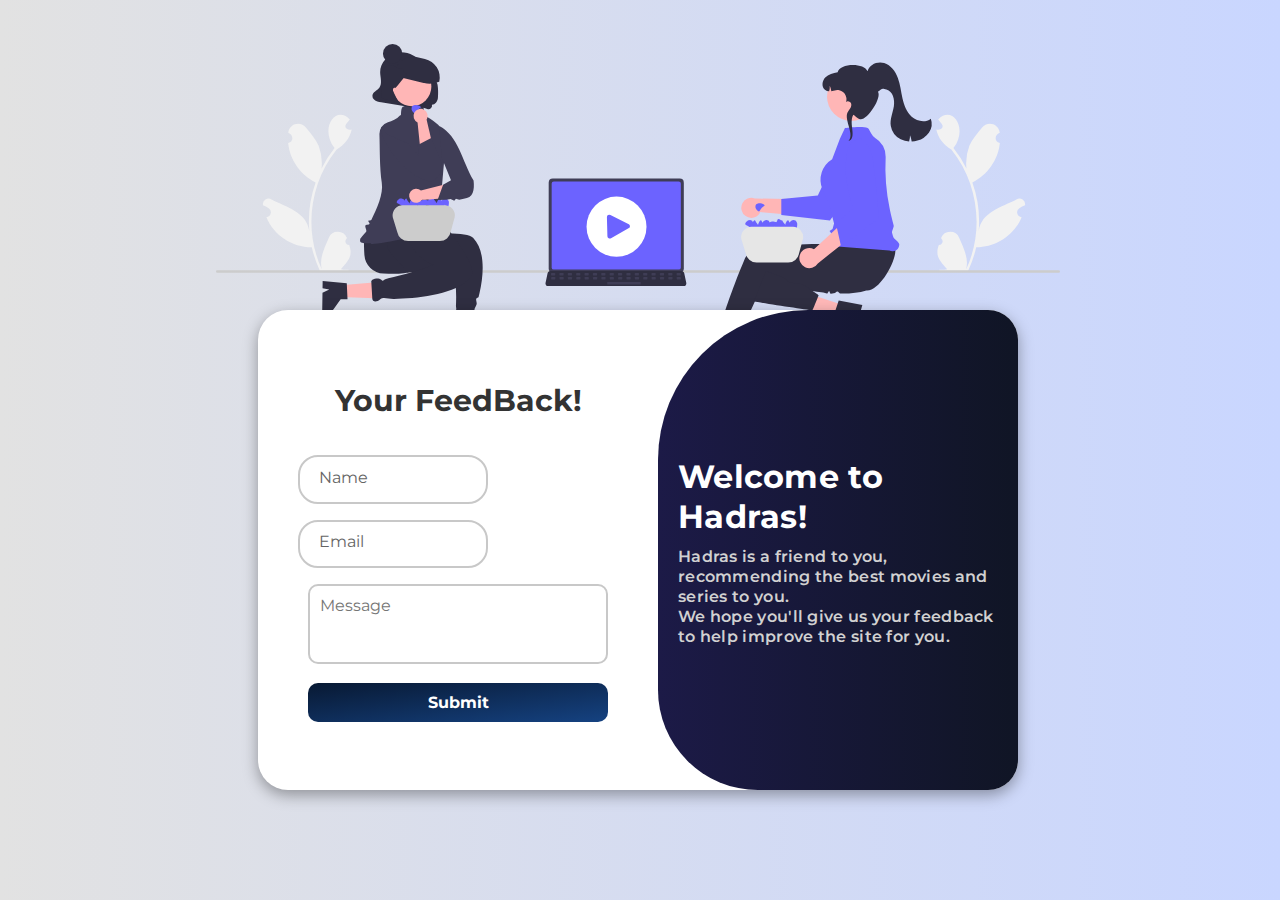
<file: feedback.html>
<!DOCTYPE html>
<html lang="en">
  <head>
    <meta charset="UTF-8" />
    <meta name="viewport" content="width=device-width, initial-scale=1.0" />
    <title>Feed back</title>
    <link rel="stylesheet" href="stylefeedback.css" />
  </head>

  <body>
    <div class="background">
      <div class="illustration">
        <img src="undraw_movie_night_re_9umk.svg" alt="" />
      </div>
      <div class="feedback-container">
        <div class="feedback-form">
          <h2>Your FeedBack!</h2>
          <form>
            <div class="inputGroup">
              <input
                type="text"
                id="name"
                required
                placeholder=" "
                autocomplete="off"
              />
              <label for="name">Name</label>
            </div>
            <div class="inputGroup">
              <input
                type="email"
                id="email"
                required
                placeholder=" "
                autocomplete="new-email"
              />
              <label for="email">Email</label>
            </div>
            <textarea placeholder="Message"></textarea>
            <button>
              <span class="circle1"></span>
              <span class="circle2"></span>
              <span class="circle3"></span>
              <span class="circle4"></span>
              <span class="circle5"></span>
              <span class="text">Submit</span>
            </button>
          </form>
        </div>
        <div class="welcome-message">
          <h2>Welcome to Hadras!</h2>
          <p>
            Hadras is a friend to you, recommending the best movies and series
            to you. <br />
            We hope you'll give us your feedback to help improve the site for
            you.
          </p>
        </div>
      </div>
    </div>
     
  </body>
</html>
</file>
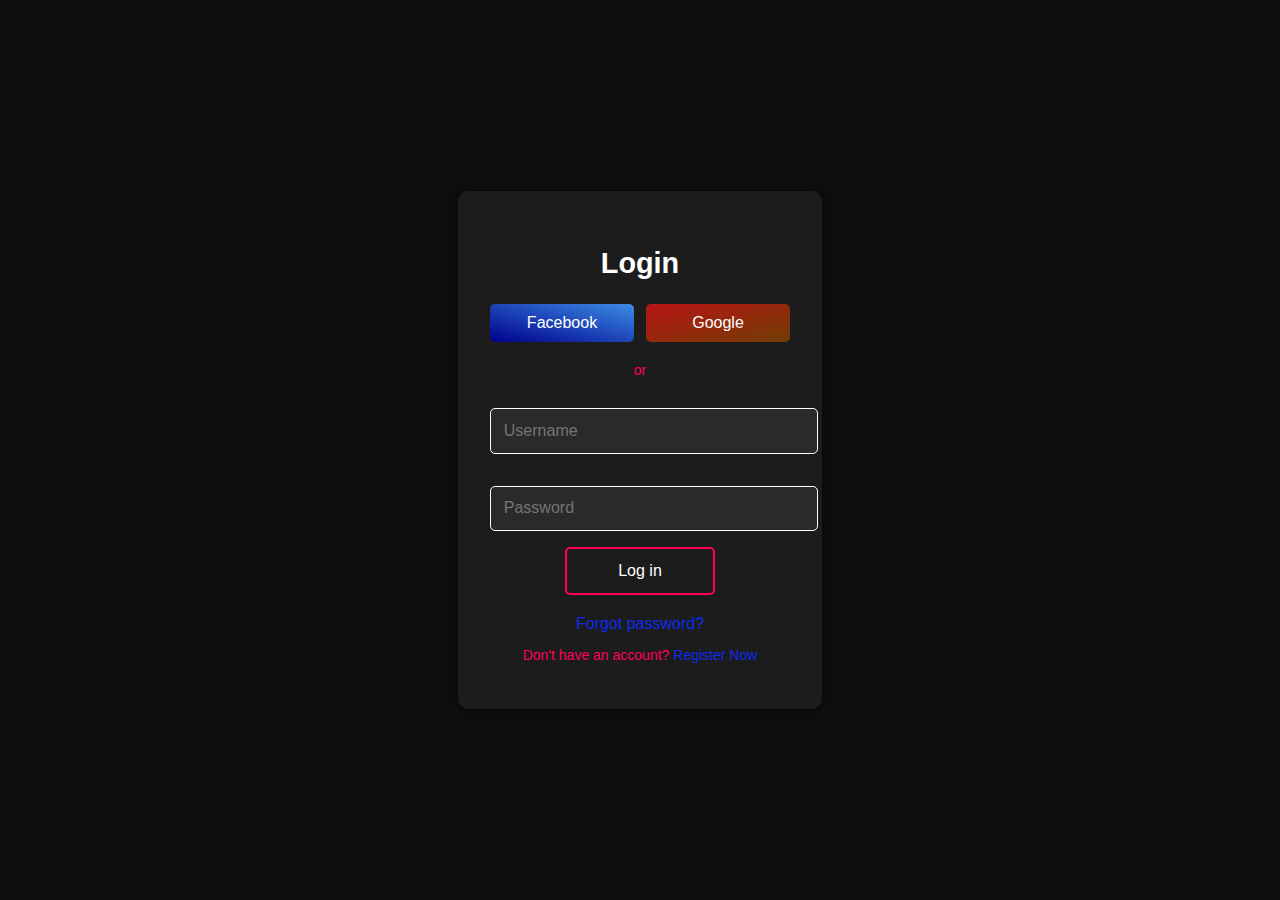
<file: login.html>
<!DOCTYPE html>
<html lang="en">
  <head>
    <meta charset="UTF-8" />
    <meta name="viewport" content="width=device-width, initial-scale=1.0" />
    <title>Login</title>
    <link rel="stylesheet" href="stylelogin.css" />
  </head>
  <body>

    <div class="login-container">
        
        <h2>Login</h2>
        <div class="social-login">
            <button class="facebook-btn">Facebook</button>
            <button class="google-btn">Google</button>
          </div>
          <p>or</p>
        <form>
            <input type="text" placeholder="Username" required>
            <input type="password" placeholder="Password" required>
            <button type="submit">Log in</button>
        </form>
        <a href="" class="forgot-password">Forgot password?</a>
        <p>Don't have an account? <a href="">Register Now</a></p>
    </div>

</body>
</html>
</file>
<file: stylefeedback.css>
@import url("https://fonts.googleapis.com/css2?family=Montserrat:wght@300;400;500;600;700&display=swap");

* {
  margin: 0;
  padding: 0;
  box-sizing: border-box;
  font-family: "Montserrat", sans-serif;
}

html {
  background: linear-gradient(90deg, #e2e2e2, #c9d6ff);
}

body,
html {
  height: 100%;
  display: flex;
  justify-content: center;
  align-items: center;
}

.background {
  display: flex;
  flex-direction: column;
  align-items: center;
  width: 100%;
  max-width: 800px;
  padding: 20px;
}

.illustration {
  display: flex;
  justify-content: center;
  align-items: center;
  width: 100%;
  height: 200px;
  position: relative;
  border-radius: 20px 20px 0 0;
  z-index: 0;
}

.feedback-container {
  display: flex;
  background-color: #fff;
  border-radius: 30px;
  box-shadow: 0 5px 15px rgba(0, 0, 0, 0.35);
  position: relative;
  overflow: hidden;
  width: 768px;
  max-width: 100%;
  min-height: 480px;
}

.feedback-form,
.welcome-message {
  flex: 1;
  padding: 40px;
  border-top: 4px solid transparent;
  display: flex;
  flex-direction: column;
  align-items: center;
  justify-content: center;
}

.feedback-form {
  border-top-left-radius: 20px;
  text-align: center;
}

.feedback-form h2 {
  font-size: 30px;
  color: #333;
  margin-bottom: 20px;
}

.feedback-form input,
.feedback-form textarea {
  width: 100%;
  max-width: 300px;
  padding: 10px;
  margin-bottom: 15px;
  border: 2px solid rgb(200, 200, 200);
  border-radius: 10px;
  font-size: 16px;
  outline: none;
}

.feedback-form textarea {
  resize: none;
  height: 80px;
}

.feedback-form button {
  width: 100%;
  max-width: 300px;
  padding: 10px;
  background: linear-gradient(to bottom right, #081933, #154281);
  color: #fff;
  border: none;
  border-radius: 10px;
  font-size: 16px;
  cursor: pointer;
  font-family: Arial, Helvetica, sans-serif;
  font-weight: bold;
  position: relative;
  overflow: hidden;
}

.welcome-message {
  background: linear-gradient(to right, #1c1a47, #101525);
  color: #fff;
  border-radius: 150px 0 0 100px;
  text-align: left;
  padding: 20px;
}

.welcome-message h2 {
  font-size: 2em;
  line-height: 40px;
  letter-spacing: 0.3px;
  margin-bottom: 10px;
}

.welcome-message p {
  font-size: 16px;
  line-height: 20px;
  letter-spacing: 0.3px;
  color: #d1d1d1;
  font-weight: 600;
}

.inputGroup {
  font-family: "Segoe UI", sans-serif;
  margin: 1em 0;
  max-width: 190px;
  position: relative;
}

.inputGroup input {
  font-size: 100%;
  padding: 0.8em;
  outline: none;
  border: 2px solid rgb(200, 200, 200);
  background-color: transparent;
  border-radius: 20px;
  width: 100%;
  margin: 0;
}

.inputGroup input:placeholder-shown + label {
  transform: translateY(0);
}

.inputGroup label {
  font-size: 100%;
  position: absolute;
  left: 0;
  padding: 0.8em;
  margin-left: 0.5em;
  pointer-events: none;
  transition: all 0.3s ease;
  color: rgb(100, 100, 100);
}

.inputGroup :is(input:focus, input:not(:placeholder-shown)) ~ label {
  transform: translateY(-50%) scale(0.9);
  margin: 0em;
  margin-left: 1.3em;
  padding: 0.4em;
  background-color: #fff;
}

.inputGroup :is(input:focus, input:valid) {
  border-color: rgb(150, 150, 200);
}

button span:not(:nth-child(6)) {
  position: absolute;
  left: 50%;
  top: 50%;
  transform: translate(-50%, -50%);
  height: 30px;
  width: 30px;
  background-color: #171717;
  border-radius: 50%;
  transition: 0.6s ease;
}

button span:nth-child(6) {
  position: relative;
}

button span:nth-child(1) {
  transform: translate(-3.3em, -4em);
}

button span:nth-child(2) {
  transform: translate(-6em, 1.3em);
}

button span:nth-child(3) {
  transform: translate(-0.2em, 1.8em);
}

button span:nth-child(4) {
  transform: translate(3.5em, 1.4em);
}

button span:nth-child(5) {
  transform: translate(3.5em, -3.8em);
}

button:hover span:not(:nth-child(6)) {
  transform: translate(-50%, -50%) scale(4);
  transition: 1.5s ease;
}


@media (max-width: 768px) {
  .background {
    padding: 10px;
  }

  .feedback-container {
    flex-direction: column;
    min-height: auto; /
  }

  .feedback-form,
  .welcome-message {
    padding: 20px;
  }

  .feedback-form h2 {
    font-size: 24px; 
  }

  .feedback-form input,
  .feedback-form textarea {
    max-width: 100%; 
  }

  .feedback-form button {
    max-width: 100%; 
  }
}

@media (max-width: 480px) {
  .illustration {
    height: 150px; 
  }

  .welcome-message {
    border-radius: 100px 0 0 100px; 
  }

  .welcome-message h2 {
    font-size: 1.5em; 
  }

  .welcome-message p {
    font-size: 14px;
  }

  .inputGroup {
    max-width:100% 
  }
}
</file>
<file: stylelogin.css>
body {
  display: flex;
  justify-content: center;
  align-items: center;
  min-height: 100vh;
  margin: 0;
  background-color: #0e0e0e;
  font-family: Arial, sans-serif;
  color: #ffffff;
}

.login-container {
  background-color: #1c1c1c;
  padding: 2rem;
  border-radius: 10px;
  width: 300px;
  text-align: center;
  box-shadow: 0px 0px 10px rgba(0, 0, 0, 0.5);
}

.login-container h2 {
  font-size: 1.8rem;
  margin-bottom: 1.5rem;
  color: #ffffff;
}

.login-container input[type="text"],
.login-container input[type="password"] {
  width: 100%;
  padding: 0.8rem;
  margin: 1rem 0;
  border: 1px solid #ffffff;
  border-radius: 5px;
  background-color: #2a2a2a;
  color: #ffffff;
  font-size: 1rem;
}

.login-container input[type="text"]:focus,
.login-container input[type="password"]:focus {
  outline: none;
  border: 1px solid #ff005c;
}

.login-container button {
  width: 50%;
  padding: 0.8rem;
  border: 2px solid #ff005c;
  border-radius: 5px;
  background-color: transparent;
  color: #ffffff;
  font-size: 1rem;
  cursor: pointer;
  transition: background-color 0.3s;
}

.login-container button:hover {
  background-color: #ff005c;
}
.social-login {
  display: flex;
  justify-content: space-between;
  margin: 20px 0;
}

.social-login button {
  border: none;
  padding: 10px;
  border-radius: 5px;
  width: 48%;
  cursor: pointer;
}

.facebook-btn {
  background: linear-gradient(to bottom left, rgb(60, 140, 231), darkblue);
  color: white;
}

.google-btn {
  background: linear-gradient(to top left, rgb(114, 61, 4), rgb(183, 20, 20));
  color: white;
}
.forgot-password {
  display: block;
  margin-bottom: 10px;
  color: #0d2bee;
  text-decoration: none;
  margin-top: 20px;
}

p {
  color: #ff005c;
  font-size: 14px;
}

p a {
  color: #0d2bee;
  text-decoration: none;
}
</file>
